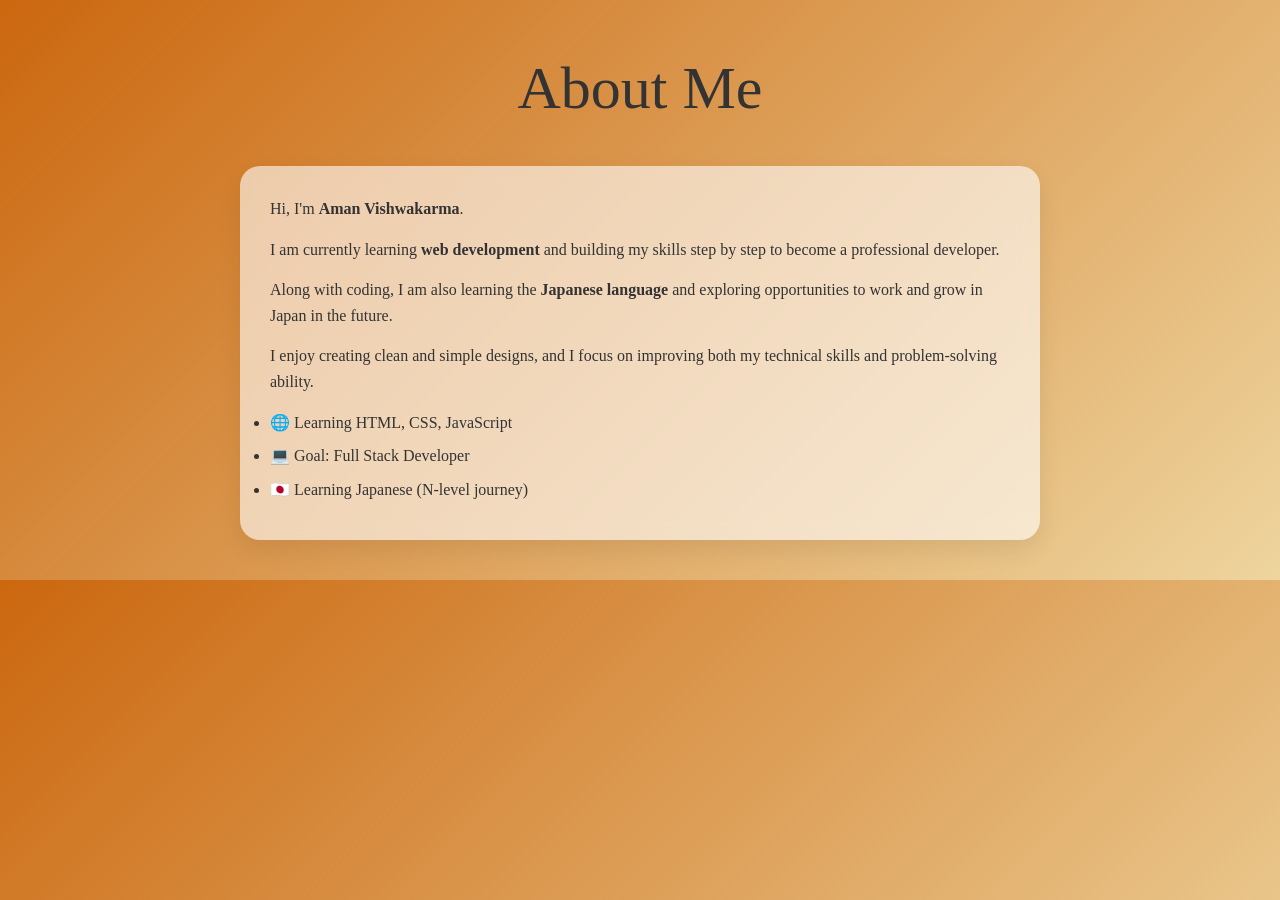
<file: about.html>
<!DOCTYPE html>
<html lang="en">
<head>
<meta charset="UTF-8">
<meta name="viewport" content="width=device-width, initial-scale=1.0">
<title>About | Aman Vishwakarma</title>

<style>

  /* RESET */
  * {
    margin: 0;
    padding: 0;
    box-sizing: border-box;
  }

  /* BODY */
  body {
    font-family: serif;
    background: linear-gradient(135deg,  #cb670f, #d9a02672);
    color: #333;
    line-height: 1.6;
    padding: 40px 20px;
  }

  /* CONTAINER */
  .container {
    max-width: 800px;
    margin: auto;
  }

  /* TITLE */
  .title {
    font-size: clamp(32px, 5vw, 60px);
    text-align: center;
    margin-bottom: 30px;
    font-weight: normal;
  }

  /* CARD */
  .card {
    background: rgba(255,255,255,0.6);
    backdrop-filter: blur(10px);
    padding: 30px;
    border-radius: 20px;
    box-shadow: 0 10px 25px rgba(0,0,0,0.08);
  }

  /* TEXT */
  .card p {
    margin-bottom: 15px;
    font-size: 16px;
  }

  /* HIGHLIGHT */
  .highlight {
    font-weight: bold;
  }

  /* LIST */
  .list {
    margin-top: 15px;
  }

  .list li {
    margin: 8px 0;
  }

</style>
</head>

<body>

  <div class="container">
    
    <h1 class="title">About Me</h1>

    <div class="card">
      
      <p>
        Hi, I'm <span class="highlight"><a href="index.html" style="text-decoration: none; color: #333;">Aman Vishwakarma</a></span>.
      </p>

      <p>
        I am currently learning <span class="highlight">web development</span> 
        and building my skills step by step to become a professional developer.
      </p>

      <p>
        Along with coding, I am also learning the 
        <span class="highlight">Japanese language</span> and exploring 
        opportunities to work and grow in Japan in the future.
      </p>

      <p>
        I enjoy creating clean and simple designs, and I focus on improving 
        both my technical skills and problem-solving ability.
      </p>

      <ul class="list">
        <li>🌐 Learning HTML, CSS, JavaScript</li>
        <li>💻 Goal: Full Stack Developer</li>
        <li>🇯🇵 Learning Japanese (N-level journey)</li>
      </ul>

    </div>

  </div>

</body>
</html>
</file>
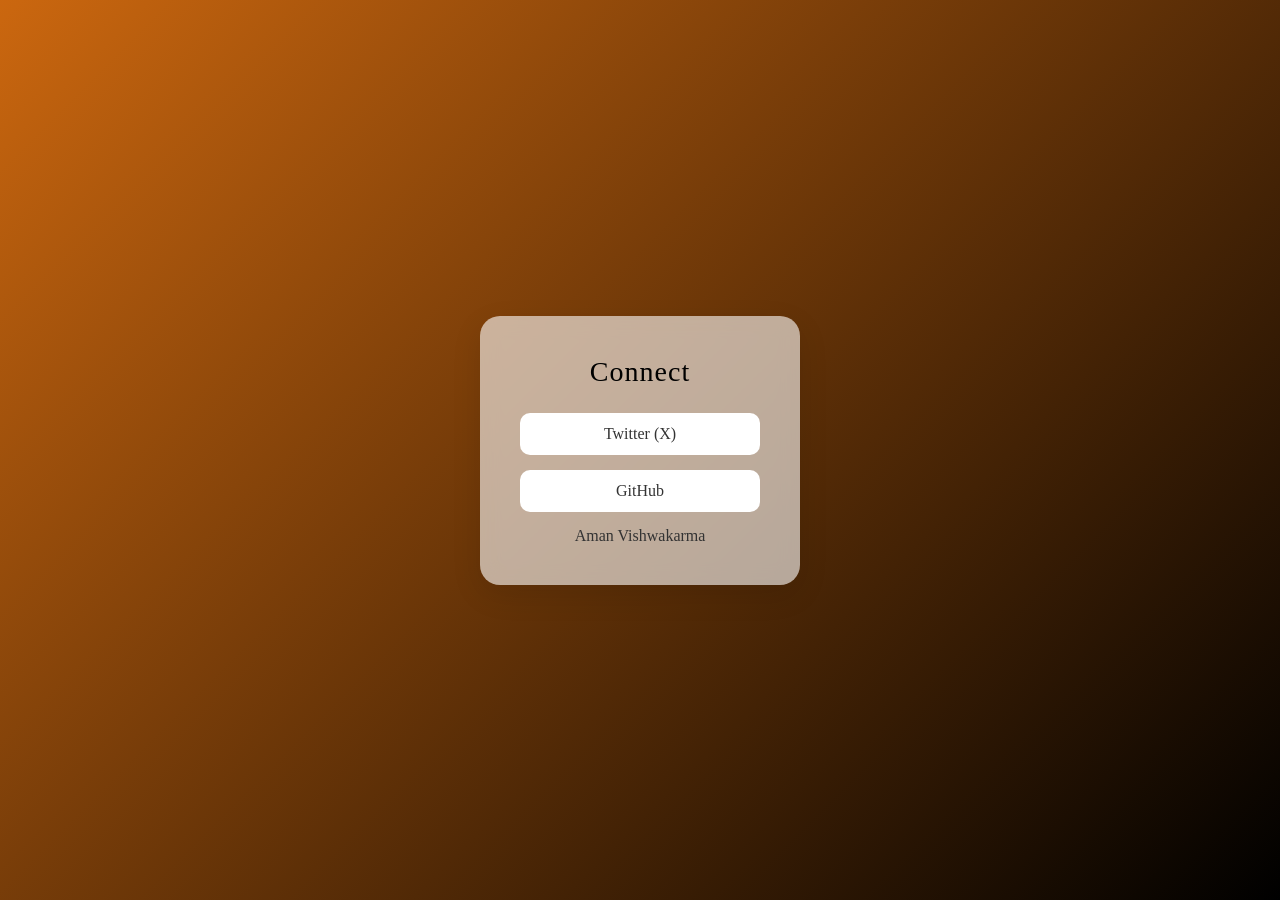
<file: connect.html>
<!DOCTYPE html>
<html lang="en">
<head>
<meta charset="UTF-8">
<meta name="viewport" content="width=device-width, initial-scale=1.0">
<title>Connect | Aman Vishwakarma</title>

<style>

  /* RESET */
  * {
    margin: 0;
    padding: 0;
    box-sizing: border-box;
  }

  /* BODY STYLE */
  body {
    height: 100vh;
    font-family: serif;
    background: linear-gradient(135deg, #cb670f, #000000);
    display: flex;
    justify-content: center;
    align-items: center;
  }

  /* MAIN CARD */
  .card {
    background: rgba(255, 255, 255, 0.6);
    backdrop-filter: blur(10px);
    padding: 40px;
    border-radius: 20px;
    width: 320px;
    text-align: center;
    box-shadow: 0 10px 30px rgba(0,0,0,0.1);
  }

  /* TITLE */
  .card h1 {
    font-size: 28px;
    margin-bottom: 25px;
    font-weight: normal;
    letter-spacing: 1px;
  }

  /* LINKS */
  .link {
    display: block;
    margin: 15px 0;
    padding: 12px;
    border-radius: 10px;
    text-decoration: none;
    color: #333;
    background: white;
    transition: 0.3s ease;
  }

  .link:hover {
    transform: translateY(-3px);
    box-shadow: 0 5px 15px rgba(0,0,0,0.1);
  }

  /* FOOTER TEXT */
  .small-text {
    margin-top: 20px;
    font-size: 12px;
    color: #777;
  }

</style>
</head>

<body>

  <div class="card">
    <h1 style="color: black;">Connect</h1>

    <a class="link" href="https://x.com/Byamanv" target="_blank">
      Twitter (X)
    </a>

    <a class="link" href="https://github.com/byamanv" target="_blank">
      GitHub
    </a>

    <a style="text-decoration: none; color: #333;" href="index.html">Aman Vishwakarma</a>
  </div>

</body>
</html>
</file>
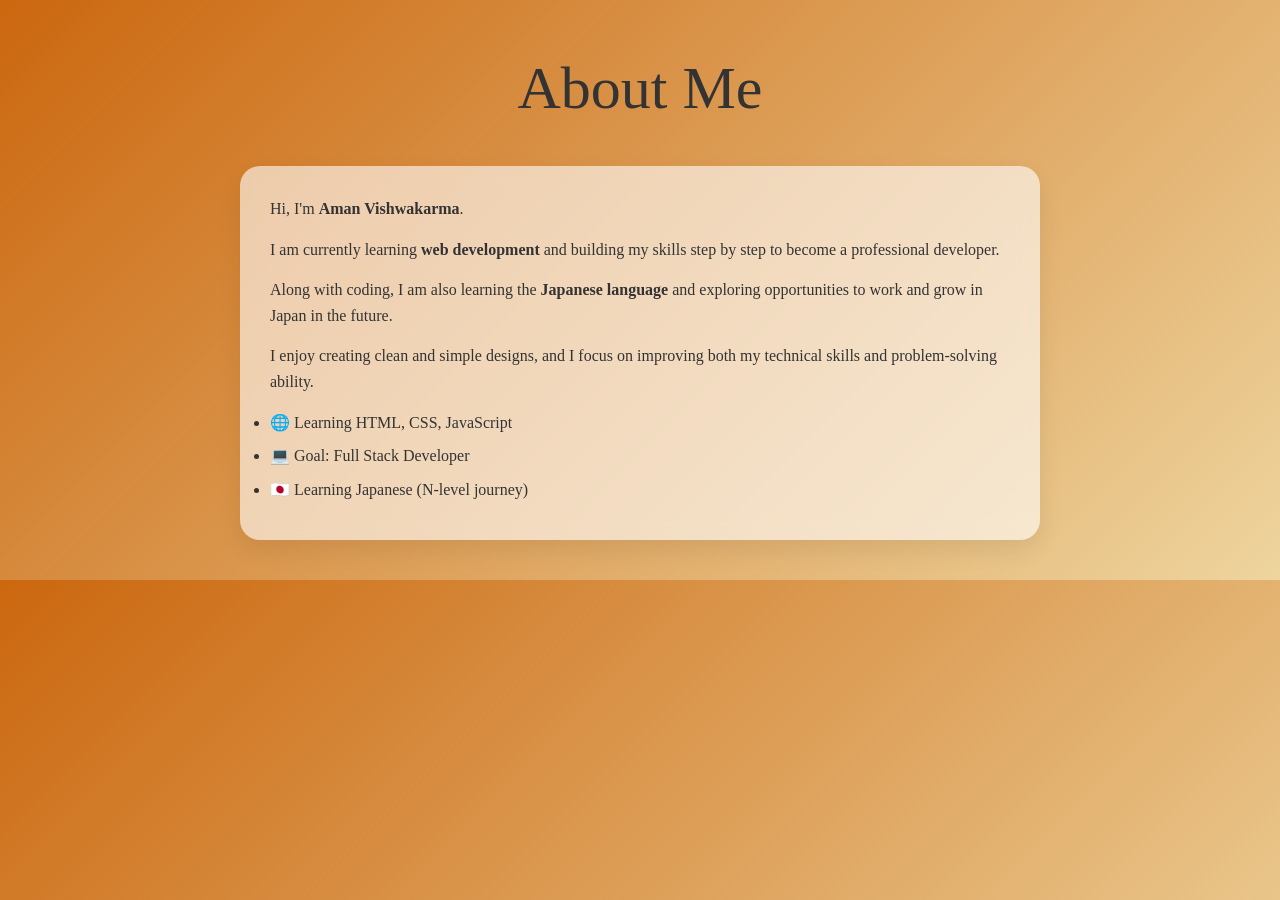
<file: portfolio/about.html>
<!DOCTYPE html>
<html lang="en">
<head>
<meta charset="UTF-8">
<meta name="viewport" content="width=device-width, initial-scale=1.0">
<title>About | Aman Vishwakarma</title>

<style>

  /* RESET */
  * {
    margin: 0;
    padding: 0;
    box-sizing: border-box;
  }

  /* BODY */
  body {
    font-family: serif;
    background: linear-gradient(135deg,  #cb670f, #d9a02672);
    color: #333;
    line-height: 1.6;
    padding: 40px 20px;
  }

  /* CONTAINER */
  .container {
    max-width: 800px;
    margin: auto;
  }

  /* TITLE */
  .title {
    font-size: clamp(32px, 5vw, 60px);
    text-align: center;
    margin-bottom: 30px;
    font-weight: normal;
  }

  /* CARD */
  .card {
    background: rgba(255,255,255,0.6);
    backdrop-filter: blur(10px);
    padding: 30px;
    border-radius: 20px;
    box-shadow: 0 10px 25px rgba(0,0,0,0.08);
  }

  /* TEXT */
  .card p {
    margin-bottom: 15px;
    font-size: 16px;
  }

  /* HIGHLIGHT */
  .highlight {
    font-weight: bold;
  }

  /* LIST */
  .list {
    margin-top: 15px;
  }

  .list li {
    margin: 8px 0;
  }

</style>
</head>

<body>

  <div class="container">
    
    <h1 class="title">About Me</h1>

    <div class="card">
      
      <p>
        Hi, I'm <span class="highlight"><a href="index.html" style="text-decoration: none; color: #333;">Aman Vishwakarma</a></span>.
      </p>

      <p>
        I am currently learning <span class="highlight">web development</span> 
        and building my skills step by step to become a professional developer.
      </p>

      <p>
        Along with coding, I am also learning the 
        <span class="highlight">Japanese language</span> and exploring 
        opportunities to work and grow in Japan in the future.
      </p>

      <p>
        I enjoy creating clean and simple designs, and I focus on improving 
        both my technical skills and problem-solving ability.
      </p>

      <ul class="list">
        <li>🌐 Learning HTML, CSS, JavaScript</li>
        <li>💻 Goal: Full Stack Developer</li>
        <li>🇯🇵 Learning Japanese (N-level journey)</li>
      </ul>

    </div>

  </div>

</body>
</html>
</file>
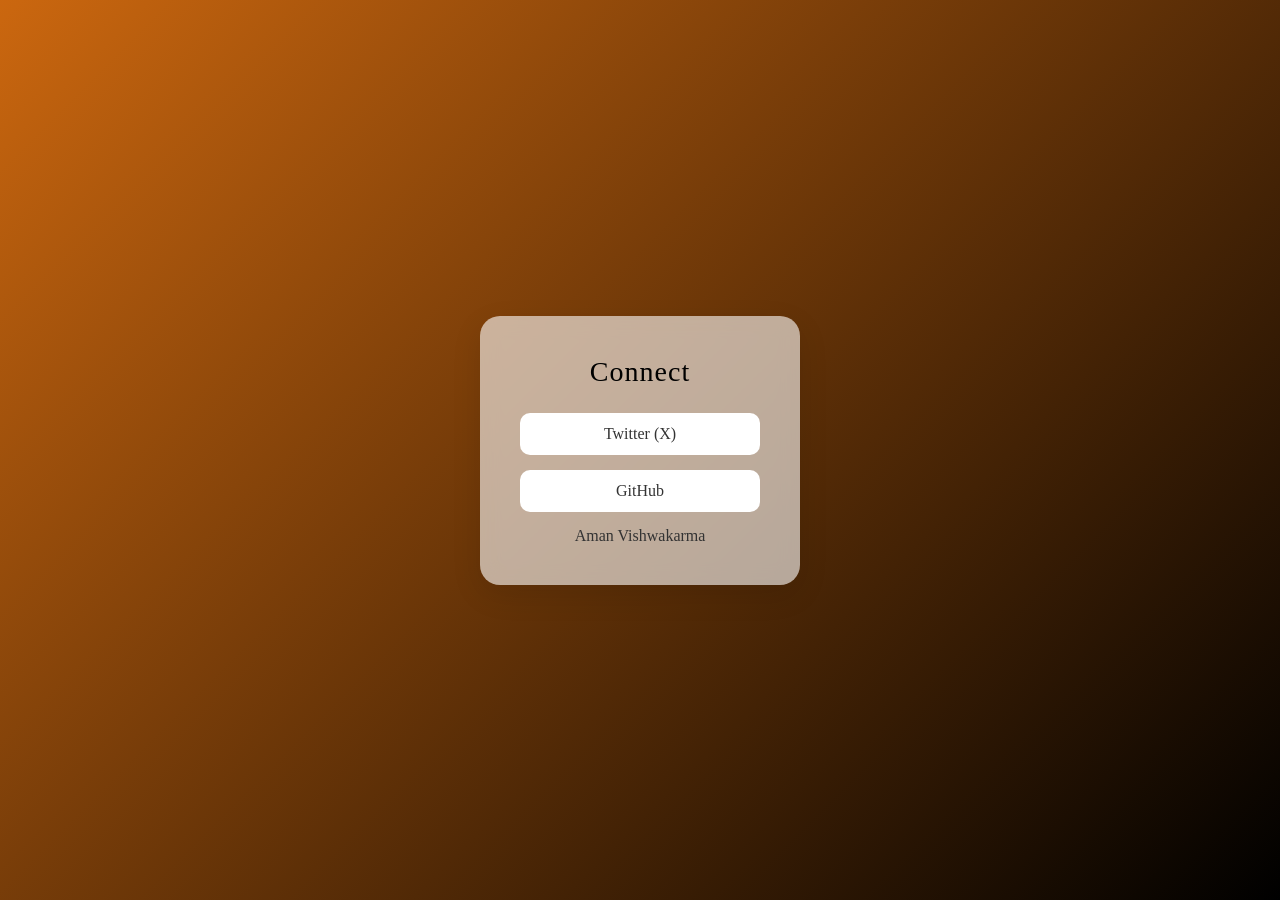
<file: portfolio/connect.html>
<!DOCTYPE html>
<html lang="en">
<head>
<meta charset="UTF-8">
<meta name="viewport" content="width=device-width, initial-scale=1.0">
<title>Connect | Aman Vishwakarma</title>

<style>

  /* RESET */
  * {
    margin: 0;
    padding: 0;
    box-sizing: border-box;
  }

  /* BODY STYLE */
  body {
    height: 100vh;
    font-family: serif;
    background: linear-gradient(135deg, #cb670f, #000000);
    display: flex;
    justify-content: center;
    align-items: center;
  }

  /* MAIN CARD */
  .card {
    background: rgba(255, 255, 255, 0.6);
    backdrop-filter: blur(10px);
    padding: 40px;
    border-radius: 20px;
    width: 320px;
    text-align: center;
    box-shadow: 0 10px 30px rgba(0,0,0,0.1);
  }

  /* TITLE */
  .card h1 {
    font-size: 28px;
    margin-bottom: 25px;
    font-weight: normal;
    letter-spacing: 1px;
  }

  /* LINKS */
  .link {
    display: block;
    margin: 15px 0;
    padding: 12px;
    border-radius: 10px;
    text-decoration: none;
    color: #333;
    background: white;
    transition: 0.3s ease;
  }

  .link:hover {
    transform: translateY(-3px);
    box-shadow: 0 5px 15px rgba(0,0,0,0.1);
  }

  /* FOOTER TEXT */
  .small-text {
    margin-top: 20px;
    font-size: 12px;
    color: #777;
  }

</style>
</head>

<body>

  <div class="card">
    <h1 style="color: black;">Connect</h1>

    <a class="link" href="https://x.com/Byamanv" target="_blank">
      Twitter (X)
    </a>

    <a class="link" href="https://github.com/byamanv" target="_blank">
      GitHub
    </a>

    <a style="text-decoration: none; color: #333;" href="index.html">Aman Vishwakarma</a>
  </div>

</body>
</html>
</file>
